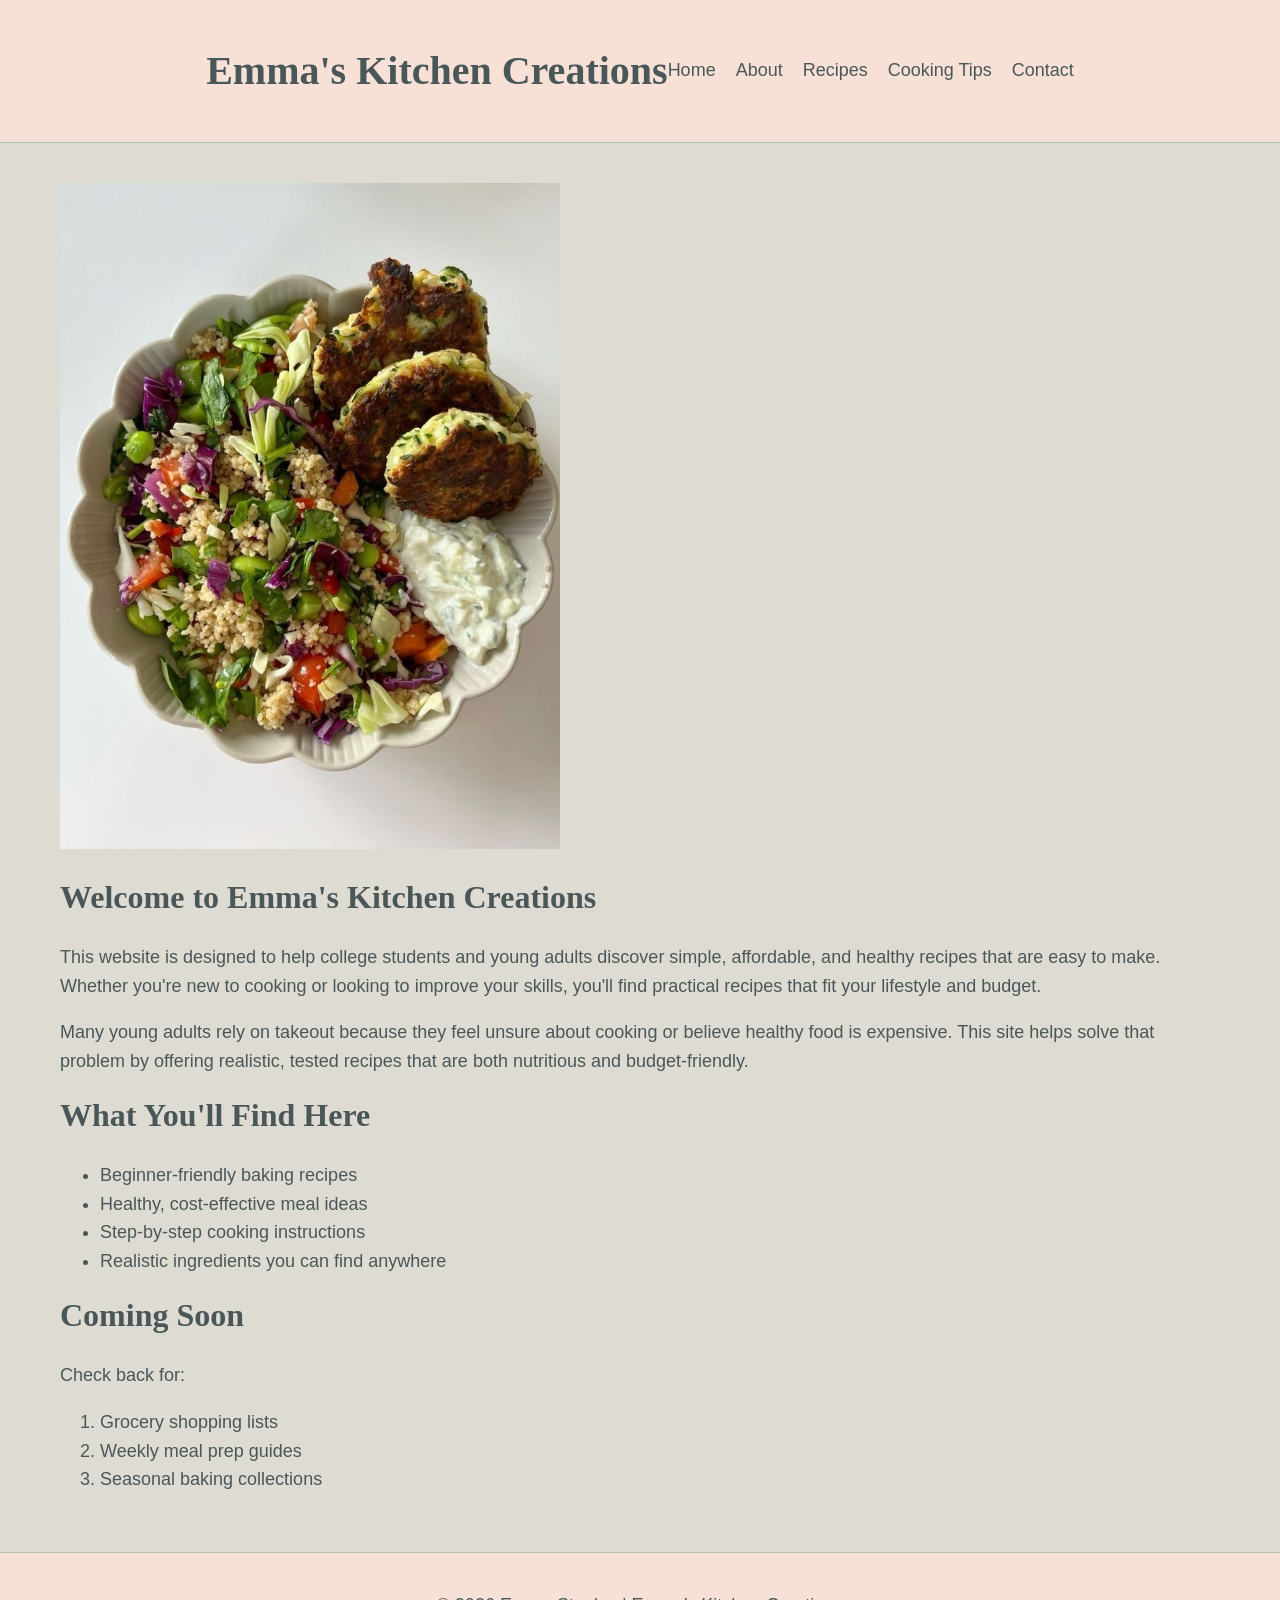
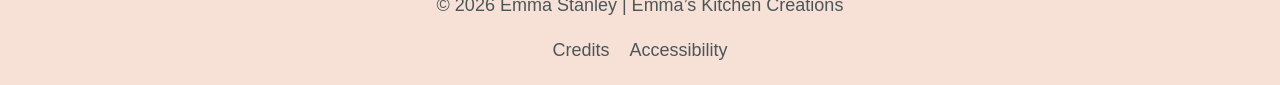
<file: emma'skitchencreations/index.html>
<!DOCTYPE html>
<html lang="en">
<head>
  <meta charset="UTF-8">
  <meta name="viewport" content="width=device-width, initial-scale=1.0">
  <title>Emma's Kitchen Creations | Home</title>
  <link rel="stylesheet" href="css/styles.css">
</head>
<body>

   <header>

    <div class="header-container">
    <h1 class="site-title">Emma's Kitchen Creations</h1>

     <nav>
      <ul class="nav-links">
        <li><a href="index.html">Home</a></li>
        <li><a href="about.html">About</a></li>
        <li><a href="recipes.html">Recipes</a></li>
        <li><a href="tips.html">Cooking Tips</a></li>
        <li><a href="contact.html">Contact</a></li>
      </ul>
    </nav>
  </div>

  </header>
<main>

  <img src="recipe1.jpg"
       alt="Zucchini patties paired with greek salad and rice recipe"
       width="500">

  <h2>Welcome to Emma's Kitchen Creations</h2>

  <p>This website is designed to help college students and young adults
  discover simple, affordable, and healthy recipes that are easy to make.
  Whether you're new to cooking or looking to improve your skills,
  you'll find practical recipes that fit your lifestyle and budget.</p>

  <p>Many young adults rely on takeout because they feel unsure about
  cooking or believe healthy food is expensive. This site helps solve
  that problem by offering realistic, tested recipes that are both
  nutritious and budget-friendly.</p>

  <h2>What You'll Find Here</h2>

  <ul>
    <li>Beginner-friendly baking recipes</li>
    <li>Healthy, cost-effective meal ideas</li>
    <li>Step-by-step cooking instructions</li>
    <li>Realistic ingredients you can find anywhere</li>
  </ul>

  <h2>Coming Soon</h2>

  <p>Check back for:</p>

  <ol>
    <li>Grocery shopping lists</li>
    <li>Weekly meal prep guides</li>
    <li>Seasonal baking collections</li>
  </ol>

</main>

<footer>
    <p>&copy; 2026 Emma Stanley | Emma’s Kitchen Creations</p>
    <nav>
         <ul class="nav-links">
        <li><a href="credits.html">Credits</a></li>
        <li><a href="accessibility.html">Accessibility</a></li>
        </ul>
    </nav>
  </footer>

</body>
</html>
</file>
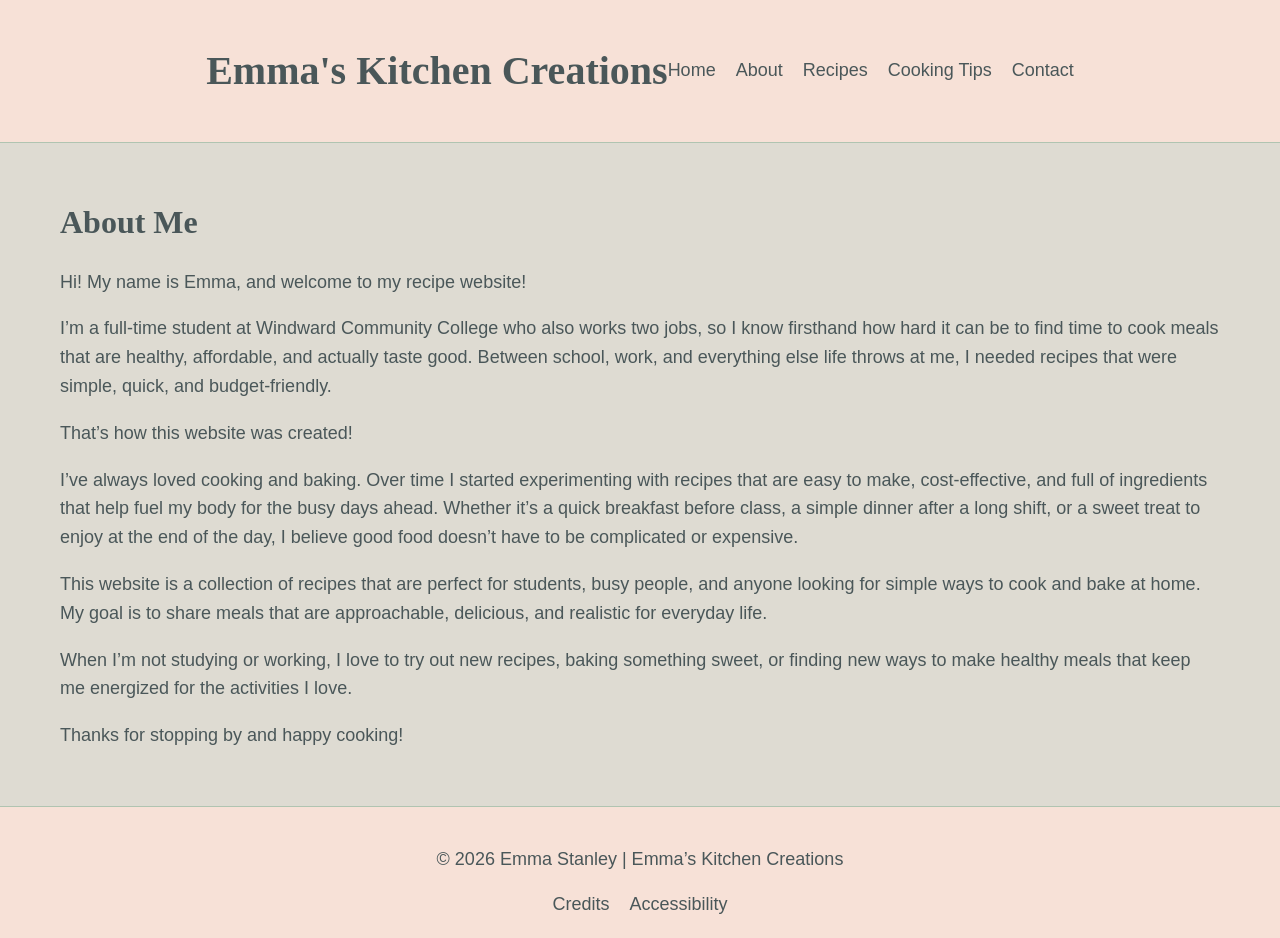
<file: emma'skitchencreations/about.html>
<!DOCTYPE html>
<html lang="en">
<head>
  <meta charset="UTF-8">
  <meta name="viewport" content="width=device-width, initial-scale=1.0">
  <title>About | Emma’s Kitchen Creations</title>
  <link rel="stylesheet" href="css/styles.css">
</head>
<body>
  <header>

    <div class="header-container">
    <h1 class="site-title">Emma's Kitchen Creations</h1>

     <nav>
      <ul class="nav-links">
        <li><a href="index.html">Home</a></li>
        <li><a href="about.html">About</a></li>
        <li><a href="recipes.html">Recipes</a></li>
        <li><a href="tips.html">Cooking Tips</a></li>
        <li><a href="contact.html">Contact</a></li>
      </ul>
    </nav>
  </div>

  </header>

  <main>
    <h2>About Me</h2>

<p>Hi! My name is Emma, and welcome to my recipe website!</p>

<p>I’m a full-time student at Windward Community College who also works two jobs, so I know firsthand how hard it can be to find time to cook meals that are healthy, affordable, and actually taste good. Between school, work, and everything else life throws at me, I needed recipes that were simple, quick, and budget-friendly.</p>

<p>That’s how this website was created!</p>

<p>I’ve always loved cooking and baking. Over time I started experimenting with recipes that are easy to make, cost-effective, and full of ingredients that help fuel my body for the busy days ahead. Whether it’s a quick breakfast before class, a simple dinner after a long shift, or a sweet treat to enjoy at the end of the day, I believe good food doesn’t have to be complicated or expensive.</p>

<p>This website is a collection of recipes that are perfect for students, busy people, and anyone looking for simple ways to cook and bake at home. My goal is to share meals that are approachable, delicious, and realistic for everyday life.</p>

<p>When I’m not studying or working, I love to try out new recipes, baking something sweet, or finding new ways to make healthy meals that keep me energized for the activities I love.</p>

<p>Thanks for stopping by and happy cooking!</p>

  </main>

  <footer>
    <p>&copy; 2026 Emma Stanley | Emma’s Kitchen Creations</p>
    <nav>
         <ul class="nav-links">
        <li><a href="credits.html">Credits</a></li>
        <li><a href="accessibility.html">Accessibility</a></li>
        </ul>
    </nav>
  </footer>

</body>
</html>
</file>
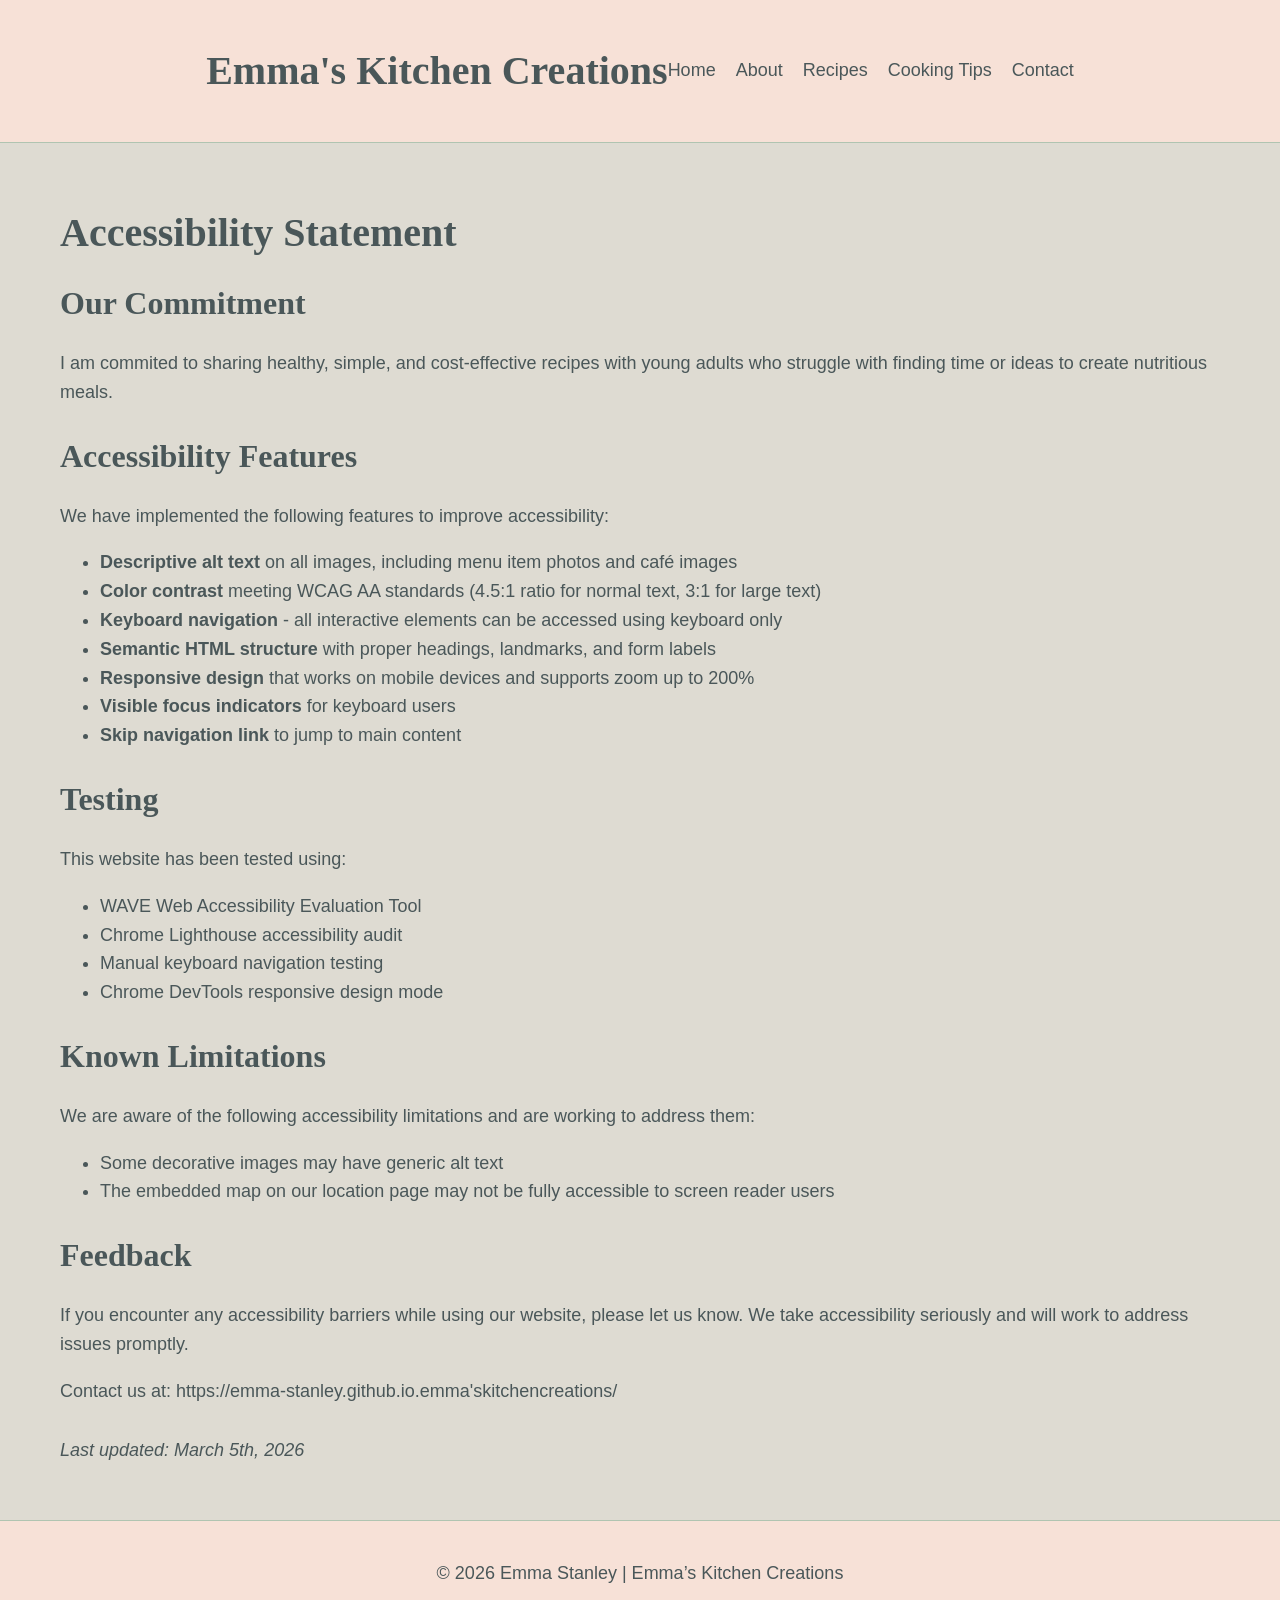
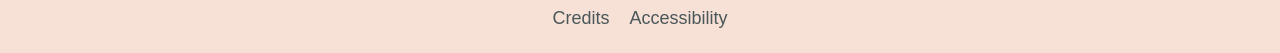
<file: emma'skitchencreations/accessibility.html>
<!DOCTYPE html>
<html lang="en">
  <head>
    <meta charset="UTF-8">
    <meta name="viewport" content="width=device-width, initial-scale=1.0">
    <title>Accessibility - Island Brews</title>
    <link rel="stylesheet" href="css/styles.css">
  </head>
  <body>
    <header>
     
    <div class="header-container">
    <h1 class="site-title">Emma's Kitchen Creations</h1>

     <nav>
      <ul class="nav-links">
        <li><a href="index.html">Home</a></li>
        <li><a href="about.html">About</a></li>
        <li><a href="recipes.html">Recipes</a></li>
        <li><a href="tips.html">Cooking Tips</a></li>
        <li><a href="contact.html">Contact</a></li>
      </ul>
    </nav>
  </div>

    </header>

    <main>
      <h1>Accessibility Statement</h1>

      <section>
        <h2>Our Commitment</h2>
        <p>I am commited to sharing healthy, simple, and cost-effective recipes with young adults who struggle with finding time or ideas to create nutritious meals.</p>
      </section>

      <section>
        <h2>Accessibility Features</h2>
        <p>We have implemented the following features to improve accessibility:</p>
        <ul>
          <li><strong>Descriptive alt text</strong> on all images, including
          menu item photos and café images</li>
          <li><strong>Color contrast</strong> meeting WCAG AA standards
          (4.5:1 ratio for normal text, 3:1 for large text)</li>
          <li><strong>Keyboard navigation</strong> - all interactive elements
          can be accessed using keyboard only</li>
          <li><strong>Semantic HTML structure</strong> with proper headings,
          landmarks, and form labels</li>
          <li><strong>Responsive design</strong> that works on mobile devices
          and supports zoom up to 200%</li>
          <li><strong>Visible focus indicators</strong> for keyboard users</li>
          <li><strong>Skip navigation link</strong> to jump to main content</li>
        </ul>
      </section>

      <section>
        <h2>Testing</h2>
        <p>This website has been tested using:</p>
        <ul>
          <li>WAVE Web Accessibility Evaluation Tool</li>
          <li>Chrome Lighthouse accessibility audit</li>
          <li>Manual keyboard navigation testing</li>
          <li>Chrome DevTools responsive design mode</li>
        </ul>
      </section>

      <section>
        <h2>Known Limitations</h2>
        <p>We are aware of the following accessibility limitations and are
        working to address them:</p>
        <ul>
          <li>Some decorative images may have generic alt text</li>
          <li>The embedded map on our location page may not be fully
          accessible to screen reader users</li>
        </ul>
      </section>

      <section>
        <h2>Feedback</h2>
        <p>If you encounter any accessibility barriers while using our website,
        please let us know. We take accessibility seriously and will work to
        address issues promptly.</p>
        <p>Contact us at:
        
        https://emma-stanley.github.io.emma'skitchencreations/</a></p>
      </section>

      <p><em>Last updated: March 5th, 2026</em></p>
    </main>

   <footer>
    <p>&copy; 2026 Emma Stanley | Emma’s Kitchen Creations</p>
    <nav>
         <ul class="nav-links">
        <li><a href="credits.html">Credits</a></li>
        <li><a href="accessibility.html">Accessibility</a></li>
        </ul>
    </nav>
  </footer>
  </body>
</html>
</file>
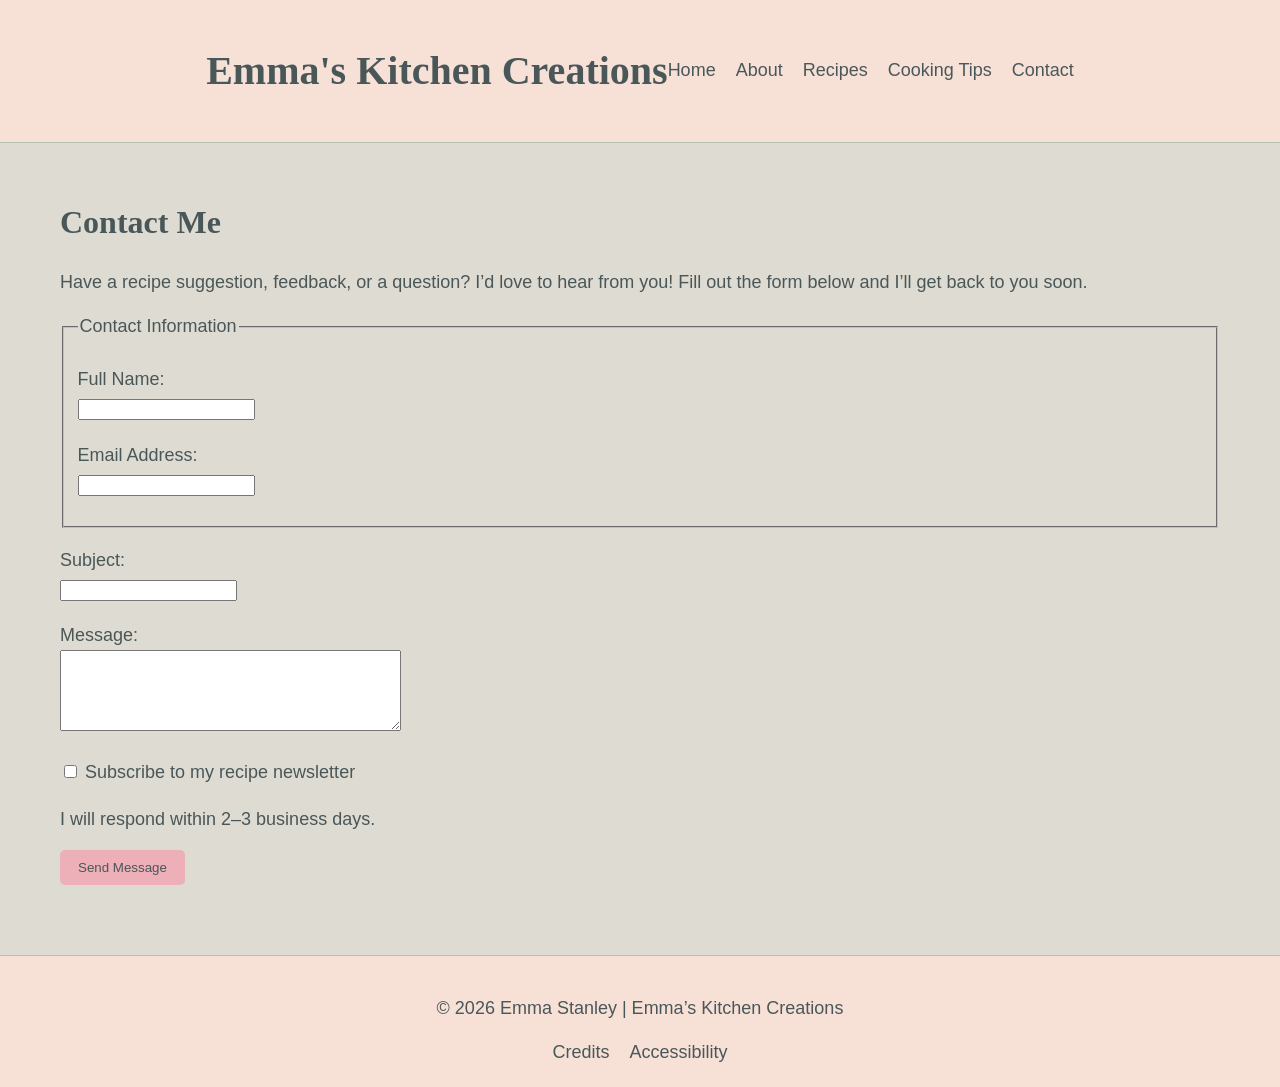
<file: emma'skitchencreations/contact.html>
<!DOCTYPE html>
<html lang="en">
<head>
  <meta charset="UTF-8">
  <meta name="viewport" content="width=device-width, initial-scale=1.0">
  <title>Contact | Emma’s Kitchen Creations</title>
  <link rel="stylesheet" href="css/styles.css">
</head>
<body>

   <header>

    <div class="header-container">
    <h1 class="site-title">Emma's Kitchen Creations</h1>

     <nav>
      <ul class="nav-links">
        <li><a href="index.html">Home</a></li>
        <li><a href="about.html">About</a></li>
        <li><a href="recipes.html">Recipes</a></li>
        <li><a href="tips.html">Cooking Tips</a></li>
        <li><a href="contact.html">Contact</a></li>
      </ul>
    </nav>
  </div>

  </header>

  <!-- Main Content -->
  <main>
    <section>
      <h2>Contact Me</h2>
      <p>
        Have a recipe suggestion, feedback, or a question? I’d love to hear from you!
        Fill out the form below and I’ll get back to you soon.
      </p>

      <form action="#" method="post">
        
        <fieldset>
          <legend>Contact Information</legend>

          <p>
            <label for="name">Full Name:</label><br>
            <input type="text" id="name" name="name" required>
          </p>

          <p>
            <label for="email">Email Address:</label><br>
            <input type="email" id="email" name="email" required>
          </p>

        </fieldset>

        <p>
          <label for="subject">Subject:</label><br>
          <input type="text" id="subject" name="subject">
        </p>

        <p>
          <label for="message">Message:</label><br>
          <textarea id="message" name="message" rows="5" cols="40" required></textarea>
        </p>

        <p>
          <input type="checkbox" id="newsletter" name="newsletter">
          <label for="newsletter">Subscribe to my recipe newsletter</label>
        </p>

        <p>
          I will respond within 2–3 business days.
        </p>

        <button type="submit">Send Message</button>

      </form>
    </section>
  </main>

  <!-- Footer -->
  <footer>
    <p>&copy; 2026 Emma Stanley | Emma’s Kitchen Creations</p>
    <nav>
         <ul class="nav-links">
        <li><a href="credits.html">Credits</a></li>
        <li><a href="accessibility.html">Accessibility</a></li>
        </ul>
    </nav>
  </footer>

</body>
</html>
</file>
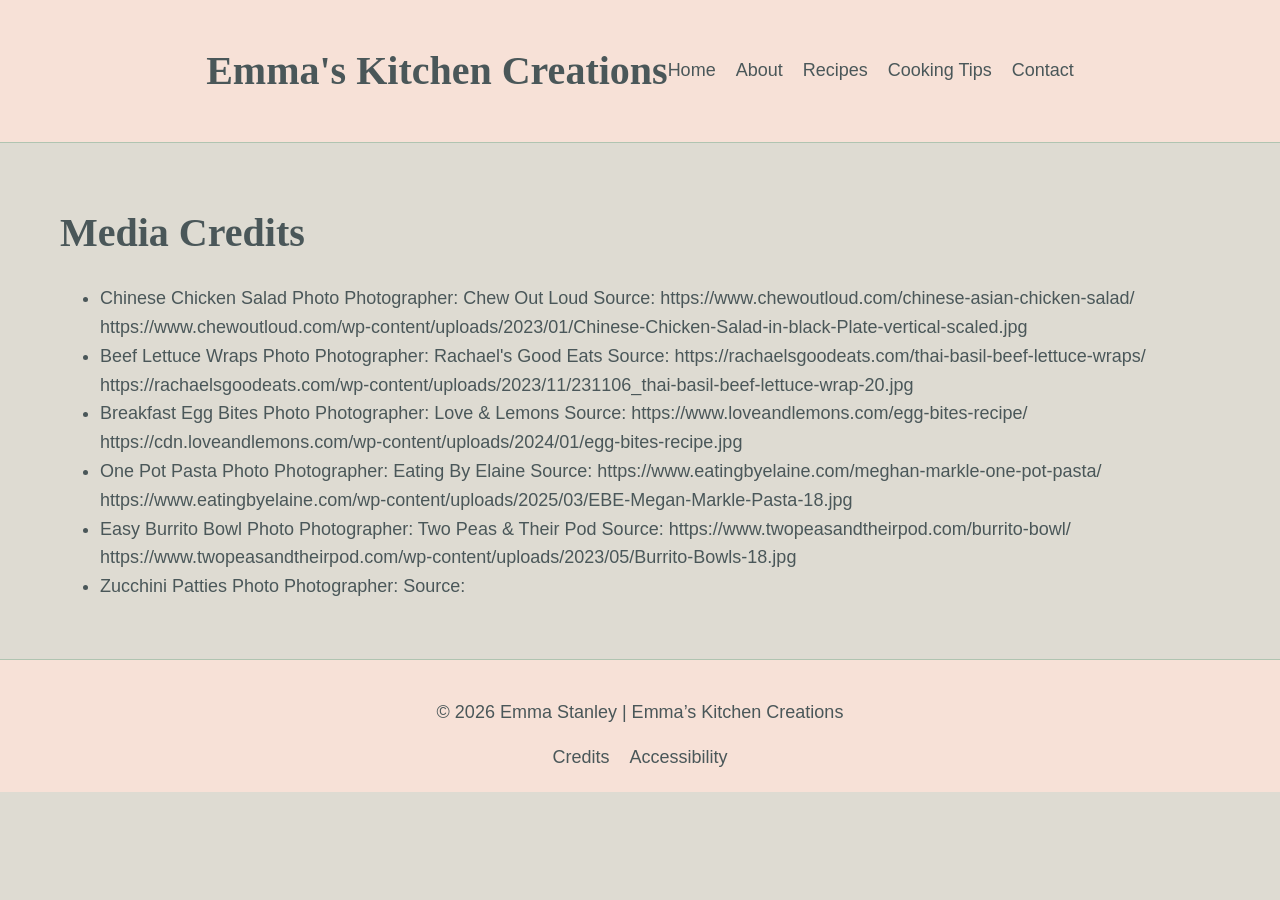
<file: emma'skitchencreations/credits.html>
<!DOCTYPE html>
<html lang="en">
<head>
  <meta charset="UTF-8">
  <meta name="viewport" content="width=device-width, initial-scale=1.0">
  <title>About | Emma’s Kitchen Creations</title>
  <link rel="stylesheet" href="css/styles.css">
</head>
<body>
  <header>

    <div class="header-container">
    <h1 class="site-title">Emma's Kitchen Creations</h1>

     <nav>
      <ul class="nav-links">
        <li><a href="index.html">Home</a></li>
        <li><a href="about.html">About</a></li>
        <li><a href="recipes.html">Recipes</a></li>
        <li><a href="tips.html">Cooking Tips</a></li>
        <li><a href="contact.html">Contact</a></li>
      </ul>
    </nav>
  </div>
</header>
<main>
<h1>Media Credits</h1>

<ul>

  <li>
    Chinese Chicken Salad Photo  
    Photographer: Chew Out Loud  
    Source: https://www.chewoutloud.com/chinese-asian-chicken-salad/   
    https://www.chewoutloud.com/wp-content/uploads/2023/01/Chinese-Chicken-Salad-in-black-Plate-vertical-scaled.jpg
  </li>

  <li>
    Beef Lettuce Wraps Photo
    Photographer: Rachael's Good Eats
    Source: https://rachaelsgoodeats.com/thai-basil-beef-lettuce-wraps/
    https://rachaelsgoodeats.com/wp-content/uploads/2023/11/231106_thai-basil-beef-lettuce-wrap-20.jpg
  </li>

  <li>
    Breakfast Egg Bites Photo
    Photographer: Love & Lemons
    Source: https://www.loveandlemons.com/egg-bites-recipe/
    https://cdn.loveandlemons.com/wp-content/uploads/2024/01/egg-bites-recipe.jpg
  </li>

  <li>
    One Pot Pasta Photo
    Photographer: Eating By Elaine
    Source: https://www.eatingbyelaine.com/meghan-markle-one-pot-pasta/
    https://www.eatingbyelaine.com/wp-content/uploads/2025/03/EBE-Megan-Markle-Pasta-18.jpg
  </li>

  <li>
    Easy Burrito Bowl Photo
    Photographer: Two Peas & Their Pod
    Source: https://www.twopeasandtheirpod.com/burrito-bowl/
    https://www.twopeasandtheirpod.com/wp-content/uploads/2023/05/Burrito-Bowls-18.jpg
  </li>

  <li>
    Zucchini Patties Photo
    Photographer:    
    Source:   
    
  </li>
</ul>
</main>
 <footer>
    <p>&copy; 2026 Emma Stanley | Emma’s Kitchen Creations</p>
    <nav>
         <ul class="nav-links">
        <li><a href="credits.html">Credits</a></li>
        <li><a href="accessibility.html">Accessibility</a></li>
        </ul>
    </nav>
  </footer>

</html>
</file>
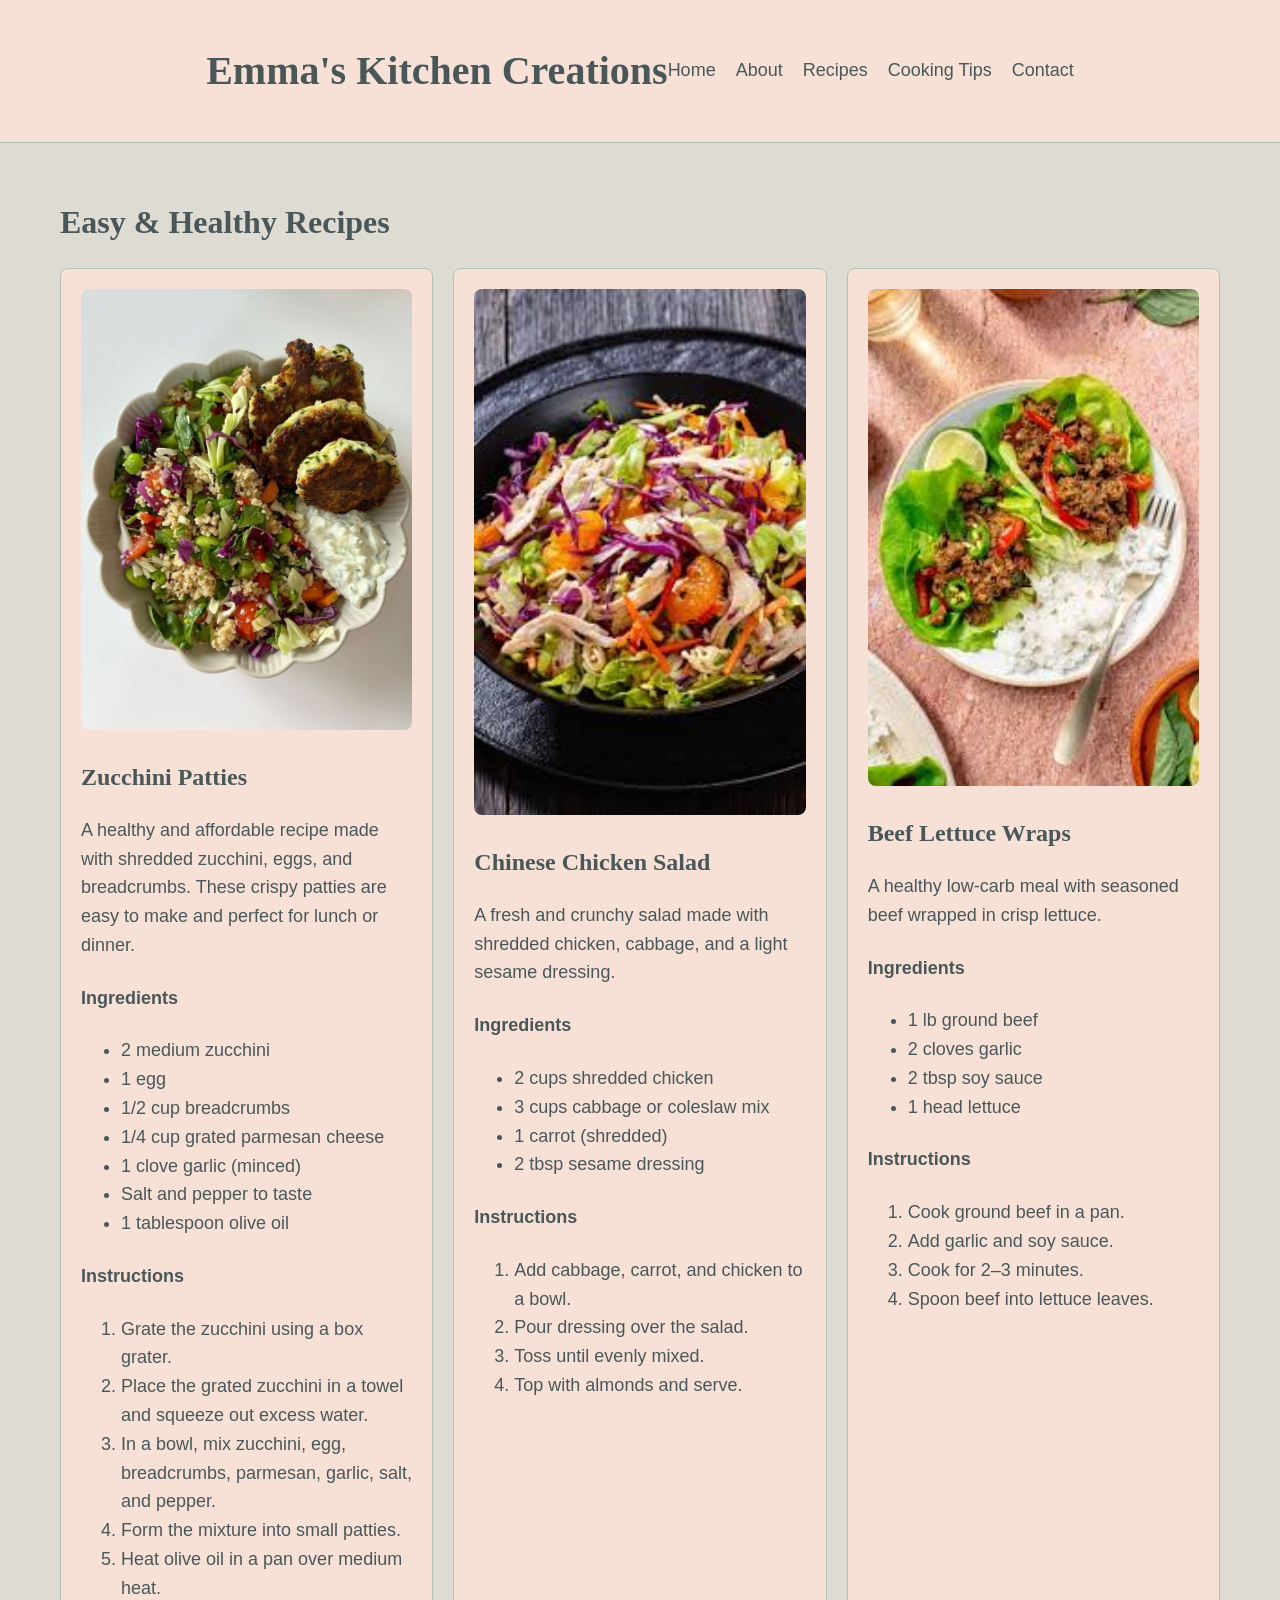
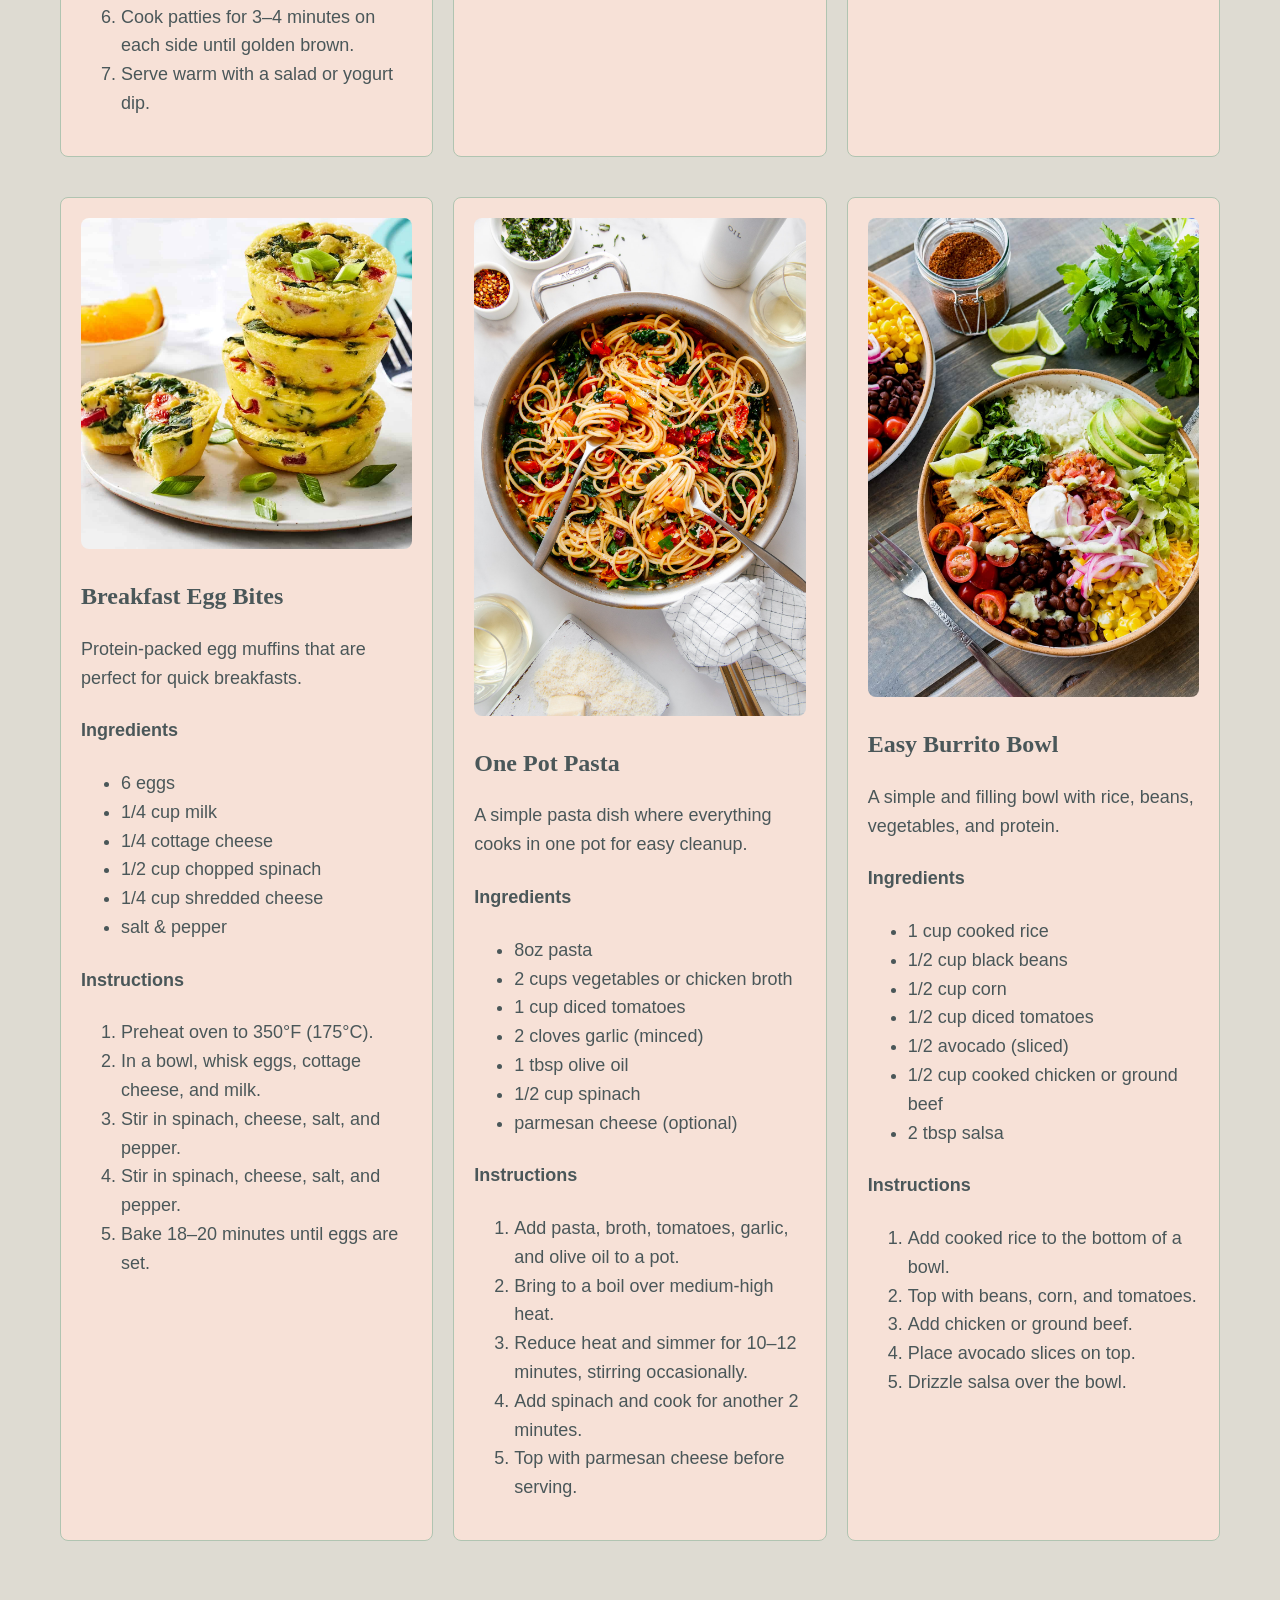
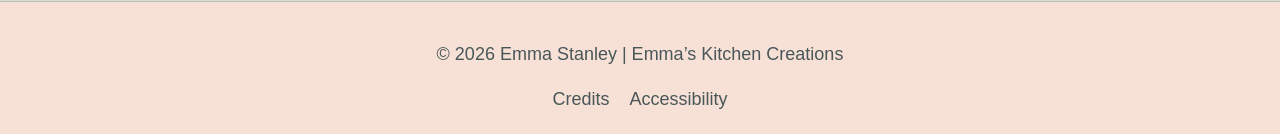
<file: emma'skitchencreations/recipes.html>
<!DOCTYPE html>
<html lang="en">
<head>
  <meta charset="UTF-8">
  <meta name="viewport" content="width=device-width, initial-scale=1.0">
  <title>Page Title - Site Name</title>
  <link rel="stylesheet" href="css/styles.css">
</head>
<body>
   <header>

    <div class="header-container">
    <h1 class="site-title">Emma's Kitchen Creations</h1>

     <nav>
      <ul class="nav-links">
        <li><a href="index.html">Home</a></li>
        <li><a href="about.html">About</a></li>
        <li><a href="recipes.html">Recipes</a></li>
        <li><a href="tips.html">Cooking Tips</a></li>
        <li><a href="contact.html">Contact</a></li>
      </ul>
    </nav>
  </div>

  </header>

  <main>

<h2>Easy & Healthy Recipes</h2>

<div class="recipe-grid">

  <div class="card">
    <img src="recipe1.jpg" alt="Zucchini patties with greek salad">
    <h3>Zucchini Patties</h3>
    <p>A healthy and affordable recipe made with shredded zucchini, eggs, and breadcrumbs. 
  These crispy patties are easy to make and perfect for lunch or dinner.</p>

  <h4>Ingredients</h4>
  <ul>
    <li>2 medium zucchini</li>
    <li>1 egg</li>
    <li>1/2 cup breadcrumbs</li>
    <li>1/4 cup grated parmesan cheese</li>
    <li>1 clove garlic (minced)</li>
    <li>Salt and pepper to taste</li>
    <li>1 tablespoon olive oil</li>
  </ul>

  <h4>Instructions</h4>
  <ol>
    <li>Grate the zucchini using a box grater.</li>
    <li>Place the grated zucchini in a towel and squeeze out excess water.</li>
    <li>In a bowl, mix zucchini, egg, breadcrumbs, parmesan, garlic, salt, and pepper.</li>
    <li>Form the mixture into small patties.</li>
    <li>Heat olive oil in a pan over medium heat.</li>
    <li>Cook patties for 3–4 minutes on each side until golden brown.</li>
    <li>Serve warm with a salad or yogurt dip.</li>
  </ol>
</div>

  <div class="card">
    <img src="recipe2.jpg" alt="Chinese Chicken Salad">
    <h3>Chinese Chicken Salad</h3>
     <p>A fresh and crunchy salad made with shredded chicken, cabbage, and a light sesame dressing.</p>

      <h4>Ingredients</h4>
      <ul>
        <li>2 cups shredded chicken</li>
        <li>3 cups cabbage or coleslaw mix</li>
        <li>1 carrot (shredded)</li>
        <li>2 tbsp sesame dressing</li>
      </ul>

      <h4>Instructions</h4>
      <ol>
        <li>Add cabbage, carrot, and chicken to a bowl.</li>
        <li>Pour dressing over the salad.</li>
        <li>Toss until evenly mixed.</li>
        <li>Top with almonds and serve.</li>
      </ol>

    </div>


     <div class="card">
      <img src="recipe3.jpg" alt="Beef lettuce wraps with green onions">

      <h3>Beef Lettuce Wraps</h3>

      <p>A healthy low-carb meal with seasoned beef wrapped in crisp lettuce.</p>

      <h4>Ingredients</h4>
      <ul>
        <li>1 lb ground beef</li>
        <li>2 cloves garlic</li>
        <li>2 tbsp soy sauce</li>
        <li>1 head lettuce</li>
      </ul>

      <h4>Instructions</h4>
      <ol>
        <li>Cook ground beef in a pan.</li>
        <li>Add garlic and soy sauce.</li>
        <li>Cook for 2–3 minutes.</li>
        <li>Spoon beef into lettuce leaves.</li>
      </ol>

    </div>


     <div class="card">
      <img src="recipe4.jpg" alt="Breakfast Egg Bites">

      <h3>Breakfast Egg Bites</h3>

      <p>Protein-packed egg muffins that are perfect for quick breakfasts.</p>

      <h4>Ingredients</h4>
      <ul>
        <li>6 eggs</li>
        <li>1/4 cup milk</li>
        <li>1/4 cottage cheese</li>
        <li>1/2 cup chopped spinach</li>
        <li>1/4 cup shredded cheese</li>
        <li>salt & pepper</li>
      </ul>

      <h4>Instructions</h4>
      <ol>
        <li>Preheat oven to 350°F (175°C).</li>
        <li>In a bowl, whisk eggs, cottage cheese, and milk.</li>
        <li>Stir in spinach, cheese, salt, and pepper.</li>
        <li>Stir in spinach, cheese, salt, and pepper.</li>
        <li>Bake 18–20 minutes until eggs are set.</li>
      </ol>

    </div>


    <div class="card">
      <img src="recipe5.jpg" alt="One Pot Pasta">

      <h3>One Pot Pasta</h3>

      <p>A simple pasta dish where everything cooks in one pot for easy cleanup.</p>

      <h4>Ingredients</h4>
      <ul>
        <li>8oz pasta</li>
        <li>2 cups vegetables or chicken broth</li>
        <li>1 cup diced tomatoes</li>
        <li>2 cloves garlic (minced)</li>
        <li>1 tbsp olive oil</li>
        <li>1/2 cup spinach</li>
        <li>parmesan cheese (optional)</li>
      </ul>

      <h4>Instructions</h4>
      <ol>
        <li>Add pasta, broth, tomatoes, garlic, and olive oil to a pot.</li>
        <li>Bring to a boil over medium-high heat.</li>
        <li>Reduce heat and simmer for 10–12 minutes, stirring occasionally.</li>
        <li>Add spinach and cook for another 2 minutes.</li>
        <li>Top with parmesan cheese before serving.</li>
      </ol>

    </div>


     <div class="card">
      <img src="recipe6.jpg" alt="Easy Burrito Bowl">

      <h3>Easy Burrito Bowl</h3>

      <p>A simple and filling bowl with rice, beans, vegetables, and protein.</p>

      <h4>Ingredients</h4>
      <ul>
        <li>1 cup cooked rice</li>
        <li>1/2 cup black beans</li>
        <li>1/2 cup corn</li>
        <li>1/2 cup diced tomatoes</li>
        <li>1/2 avocado (sliced)</li>
        <li>1/2 cup cooked chicken or ground beef</li>
        <li>2 tbsp salsa</li>
      </ul>

      <h4>Instructions</h4>
      <ol>
        <li>Add cooked rice to the bottom of a bowl.</li>
        <li>Top with beans, corn, and tomatoes.</li>
        <li>Add chicken or ground beef.</li>
        <li>Place avocado slices on top.</li>
        <li>Drizzle salsa over the bowl.</li>
      </ol>

    </div>

</main>
  <footer>
    <p>&copy; 2026 Emma Stanley | Emma’s Kitchen Creations</p>
    <nav>
         <ul class="nav-links">
        <li><a href="credits.html">Credits</a></li>
        <li><a href="accessibility.html">Accessibility</a></li>
        </ul>
    </nav>
  </footer>
</body>
</html>
</file>
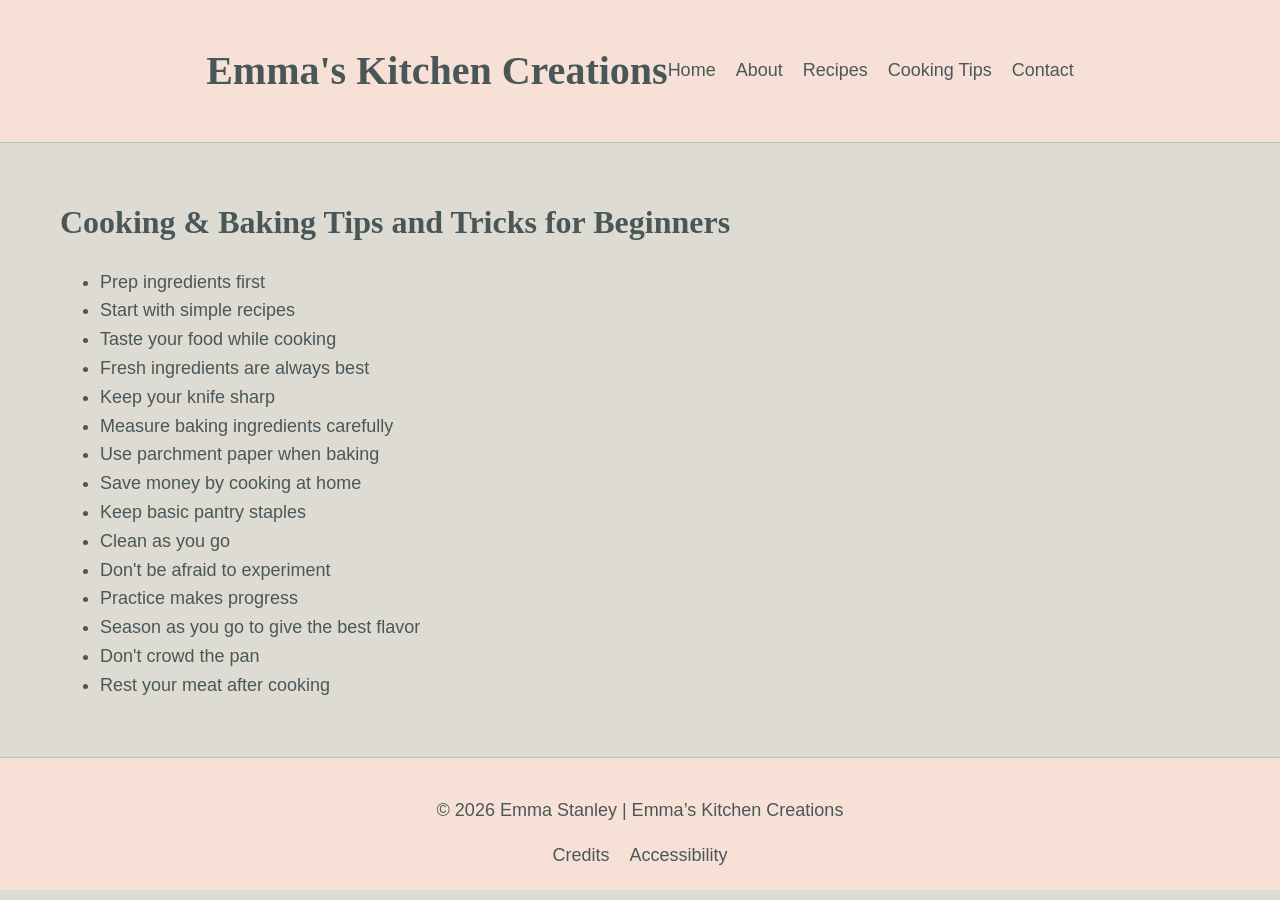
<file: emma'skitchencreations/tips.html>
<!DOCTYPE html>
<html lang="en">
<head>
  <meta charset="UTF-8">
  <meta name="viewport" content="width=device-width, initial-scale=1.0">
  <title>Cooking Tips | Emma’s Kitchen Creations</title>
  <link rel="stylesheet" href="css/styles.css">
</head>
<body>

   <header>

    <div class="header-container">
    <h1 class="site-title">Emma's Kitchen Creations</h1>

     <nav>
      <ul class="nav-links">
        <li><a href="index.html">Home</a></li>
        <li><a href="about.html">About</a></li>
        <li><a href="recipes.html">Recipes</a></li>
        <li><a href="tips.html">Cooking Tips</a></li>
        <li><a href="contact.html">Contact</a></li>
      </ul>
    </nav>
  </div>

  </header>

  <main>
    <h2>Cooking & Baking Tips and Tricks for Beginners</h2>

  <ul>
     <li>Prep ingredients first</li>
     <li>Start with simple recipes</li>
     <li>Taste your food while cooking</li>
     <li>Fresh ingredients are always best </li>
     <li>Keep your knife sharp</li>
     <li>Measure baking ingredients carefully</li>
     <li>Use parchment paper when baking</li>
     <li>Save money by cooking at home</li>
     <li>Keep basic pantry staples</li>
     <li>Clean as you go</li>
     <li>Don't be afraid to experiment</li>
     <li>Practice makes progress</li>
     <li>Season as you go to give the best flavor</li>
     <li>Don't crowd the pan</li>
     <li>Rest your meat after cooking</li>

    
  </main>

  <footer>
    <p>&copy; 2026 Emma Stanley | Emma’s Kitchen Creations</p>
    <nav>
         <ul class="nav-links">
        <li><a href="credits.html">Credits</a></li>
        <li><a href="accessibility.html">Accessibility</a></li>
        </ul>
    </nav>
  </footer>

</body>
</html>
</file>
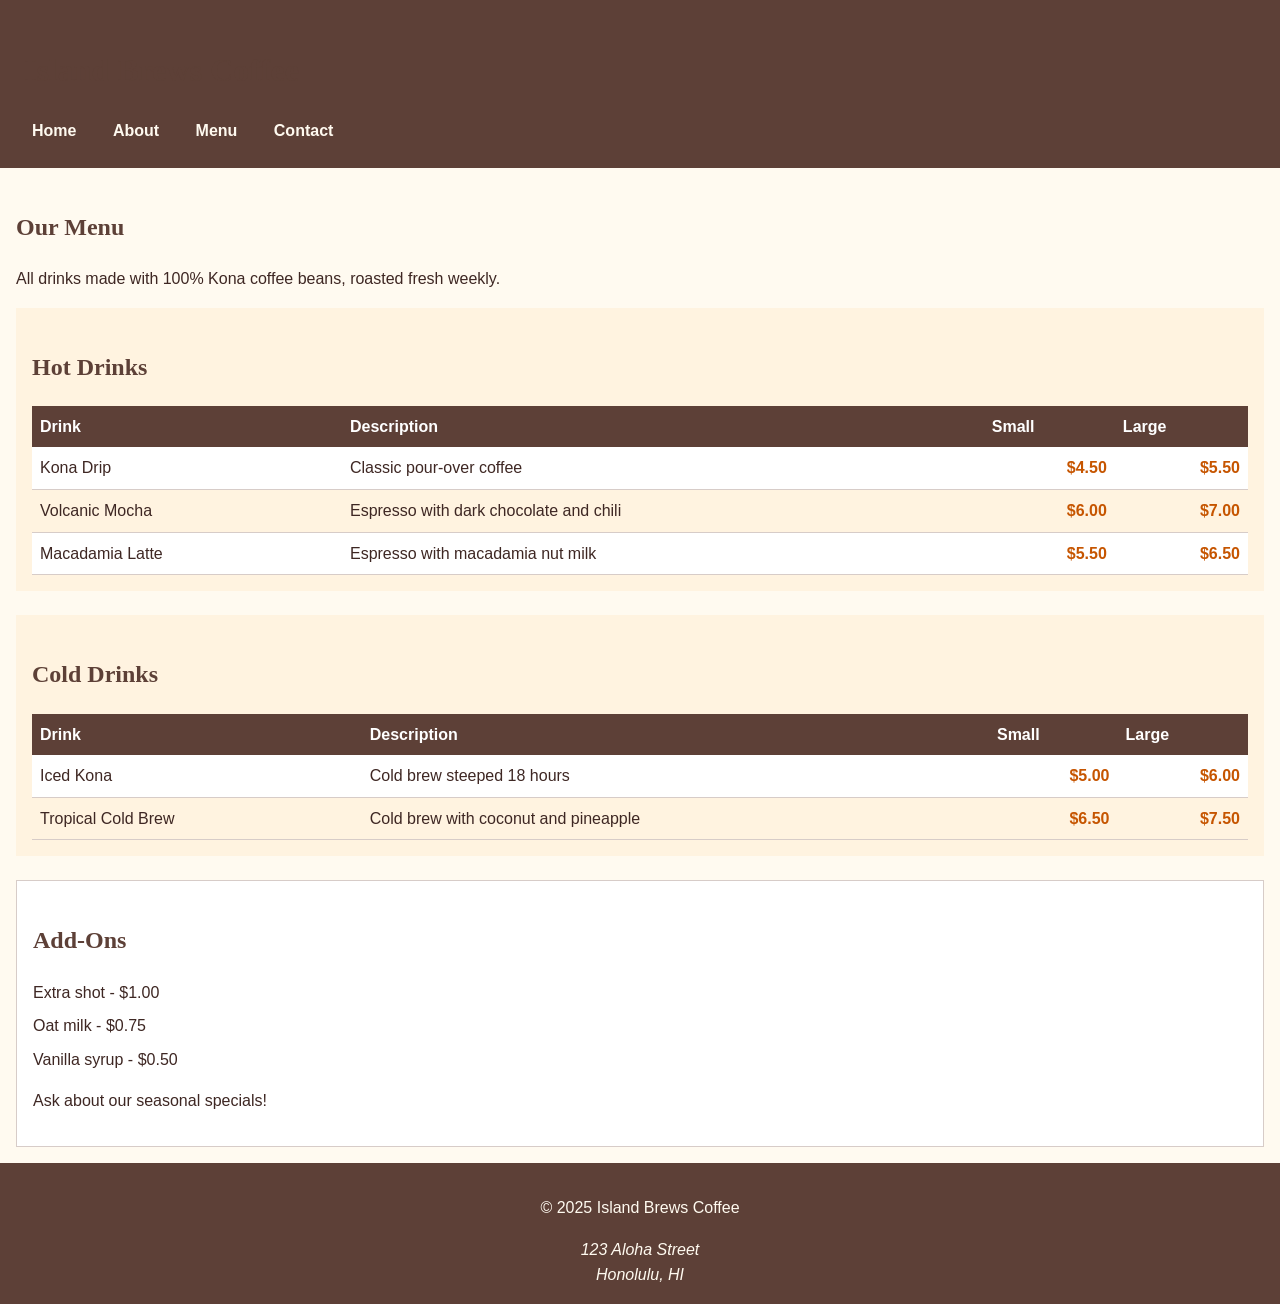
<file: island-brews/menu.html>
<!DOCTYPE html>
<html lang="en">
<head>
  <meta charset="UTF-8">
  <meta name="viewport" content="width=device-width, initial-scale=1.0">
  <title>Menu | Island Brews Coffee</title>
  <link rel="stylesheet" href="styles.css">
</head>
<body>

  <header>
    <h1>Island Brews Coffee</h1>
    <nav>
      <ul>
        <li><a href="index.html">Home</a></li>
        <li><a href="about.html">About</a></li>
        <li><a href="menu.html">Menu</a></li>
        <li><a href="contact.html">Contact</a></li>
      </ul>
    </nav>
  </header>

  <main>
    <h2>Our Menu</h2>
    <p>All drinks made with 100% Kona coffee beans, roasted fresh weekly.</p>

    <section>
      <h2>Hot Drinks</h2>
      <table>
        <thead>
          <tr>
            <th scope="col">Drink</th>
            <th scope="col">Description</th>
            <th scope="col">Small</th>
            <th scope="col">Large</th>
          </tr>
        </thead>
        <tbody>
          <tr>
            <td>Kona Drip</td>
            <td>Classic pour-over coffee</td>
            <td>$4.50</td>
            <td>$5.50</td>
          </tr>
          <tr>
            <td>Volcanic Mocha</td>
            <td>Espresso with dark chocolate and chili</td>
            <td>$6.00</td>
            <td>$7.00</td>
          </tr>
          <tr>
            <td>Macadamia Latte</td>
            <td>Espresso with macadamia nut milk</td>
            <td>$5.50</td>
            <td>$6.50</td>
          </tr>
        </tbody>
      </table>
    </section>

    <section>
      <h2>Cold Drinks</h2>
      <table>
        <thead>
          <tr>
            <th scope="col">Drink</th>
            <th scope="col">Description</th>
            <th scope="col">Small</th>
            <th scope="col">Large</th>
          </tr>
        </thead>
        <tbody>
          <tr>
            <td>Iced Kona</td>
            <td>Cold brew steeped 18 hours</td>
            <td>$5.00</td>
            <td>$6.00</td>
          </tr>
          <tr>
            <td>Tropical Cold Brew</td>
            <td>Cold brew with coconut and pineapple</td>
            <td>$6.50</td>
            <td>$7.50</td>
          </tr>
        </tbody>
      </table>
    </section>

    <aside>
      <h2>Add-Ons</h2>
      <ul>
        <li>Extra shot - $1.00</li>
        <li>Oat milk - $0.75</li>
        <li>Vanilla syrup - $0.50</li>
      </ul>
      <p>Ask about our seasonal specials!</p>
    </aside>

  </main>

  <footer>
    <p>&copy; 2025 Island Brews Coffee</p>
    <address>
      123 Aloha Street<br>
      Honolulu, HI
    </address>
  </footer>

</body>
</html>
</file>
<file: emma'skitchencreations/css/styles.css>
/* ===================
   Color Scheme
   ===================
   Primary: #F7E1D7 (powder petal)
   Primary hover: #EDAFB8 (cherry blossom)
   Text: #4A5759 (iron grey)
   Text muted: #6b7280
   Background: #DEDBD2 (dust grey)
   Border: #B0C4B1 (ash grey)
*/

/* ===================
   Reset & Base
   =================== */

* {
    box-sizing: border-box;
}

body {
    margin: 0;
    font-family: 'Segoe UI', Tahoma, sans-serif;
    font-size: 16px;
    line-height: 1.6;
    color: #4A5759;
    background-color: #DEDBD2;
}

/* Responsive Images */
img {
  max-width: 100%;
  height: auto;
}

/* ===================
   Typography
   =================== */

h1, h2, h3 {
    font-family: Georgia, serif;
    line-height: 1.2;
    color: #4A5759;
}

h1 {
    font-size: 2.5rem;
}

h2 {
    font-size: 2rem;
    margin-top: 20px;
}

h3 {
    font-size: 1.5rem;
}

p {
    margin-bottom: 16px;
}

/* Links */

a {
    color: #EDAFB8;
}

a:hover {
    color: #4A5759;
    text-decoration: none;
}

/* ===================
   Layout
   =================== */

header {
    padding: 20px;
    background-color: #F7E1D7;
    border-bottom: 1px solid #B0C4B1;
    
    display: flex;
    flex-direction: column;
    align-items: center;
}


main {
    padding: 40px 20px;
    max-width: 1000px;
    margin: 0 auto;
}

footer {
    padding: 20px;
    border-top: 1px solid #B0C4B1;
    text-align: center;
    background-color: #F7E1D7;
}

/* ===================
   Navigation
   =================== */
/* ===================
   Navigation (Flexbox)
   =================== */

.header-container {
    display: flex;
    justify-content: space-between;
    align-items: center;
    max-width: 1000px;
    margin: 0 auto;
}

.nav-links {
    display: flex;
    list-style: none;
    gap: 20px;
    padding: 0;
    margin: 0;
    flex-wrap: wrap;
    justify-content: center;
}

.nav-links a {
    text-decoration: none;
    font-weight: 500;
    color: #4A5759;
}

.nav-links a:hover {
    color: #EDAFB8;
}

/* ===================
   Components
   =================== */

.recipe-grid {
    display: flex;
    gap: 20px;
    flex-wrap: wrap;
}

.card {
    flex: 1 1 250px;
    background-color: #F7E1D7;
    border: 1px solid #B0C4B1;
    border-radius: 8px;
    padding: 15px;
}

.card img {
    width: 100%;
    border-radius: 8px;
}

/* Section spacing */

section {
    margin-bottom: 30px;
}

/* Simple card-style blocks (useful for recipes later) */

.card {
    background-color: #F7E1D7;
    border: 1px solid #B0C4B1;
    padding: 20px;
    border-radius: 8px;
    margin-bottom: 20px;
}

/* Buttons */

button {
    background-color: #EDAFB8;
    color: #4A5759;
    border: none;
    padding: 10px 18px;
    border-radius: 5px;
    cursor: pointer;
}

button:hover {
    background-color: #F7E1D7;
}

/* ===== Tablet (768px and up) ===== */

@media (min-width: 768px) {

  header {
    flex-direction: row;
    justify-content: space-between;
  }

  .nav-links {
  flex-direction: row;
  gap: 20px;
}

 .recipe-grid {
  flex-direction: row;
  flex-wrap: wrap;
}

  .card {
    flex: 1 1 45%;
  }

}
/* ===== Desktop (1024px and up) ===== */

@media (min-width: 1024px) {

  main {
    max-width: 1200px;
    margin: 0 auto;
  }

  body {
    font-size: 18px;
  }

  .card {
    flex: 1 1 30%;
  }

}
</file>
<file: island-brews/styles.css>
/* ===================
   Island Brews Menu Styles
   =================== */

/* ===================
   Reset & Base Styles
   =================== */

/* Apply box-sizing: border-box to all elements */
* {
    box-sizing: border-box;
}

/* Body styles */
body {
    font-family: 'Segoe UI', Tahoma, sans-serif;
    font-size: 16px;
    line-height: 1.6;
    color: #3E2723; /* Dark Roast */
    background-color: #FFFAF0; /* Cream */
    margin: 0;
}

/* ===================
   Typography
   =================== */

/* Heading styles */
h1, h2 {
    font-family: Georgia, serif;
    color: #5D4037; /* Coffee Brown */
}

/* h1 size */
h1 {
    font-size: 2em;
}

/* h2 size and spacing */
h2 {
    font-size: 1.5em;
    margin-top: 24px;
}

/* Paragraph spacing */
p {
    margin-bottom: 16px;
}

/* ===================
   Links
   =================== */

/* Default link color */
a {
    color: #5D4037;
    text-decoration: none;
}

/* Hover and focus */
a:hover,
a:focus {
    color: #8D6E63; /* Light Brown */
}

/* ===================
   Header
   =================== */

header {
    background-color: #5D4037;
    color: #FFFAF0;
    padding: 24px;
}

/* ===================
   Navigation
   =================== */

nav ul {
    list-style: none;
    padding: 0;
    margin: 8px 0 0 0;
}

nav li {
    display: inline-block;
    margin-right: 16px;
}

nav a {
    color: #FFFAF0;
    padding: 8px;
    font-weight: bold;
}

nav a:hover,
nav a:focus {
    color: #8D6E63;
}

/* ===================
   Main Content
   =================== */

main {
    padding: 16px;
}

/* ===================
   Menu Sections
   =================== */

section {
    background-color: #FFF3E0; /* Light Peach */
    padding: 16px;
    margin-bottom: 24px;
}

/* ===================
   Tables
   =================== */

table {
    width: 100%;
    border-collapse: collapse;
}

/* Table header */
th {
    background-color: #5D4037;
    color: #FFFFFF;
    padding: 8px;
    text-align: left;
}

/* Table cells */
td {
    padding: 8px;
    border-bottom: 1px solid #D7CCC8;
}

/* Alternating rows */
tbody tr:nth-child(even) {
    background-color: #FFF3E0;
}

tbody tr:nth-child(odd) {
    background-color: #FFFFFF;
}

/* Price columns */
td:nth-child(3),
td:nth-child(4) {
    text-align: right;
    color: #C65500; /* Tropical Orange */
    font-weight: bold;
}

/* ===================
   Sidebar (Add-Ons)
   =================== */

aside {
    background-color: #FFFFFF;
    border: 1px solid #D7CCC8;
    padding: 16px;
}

aside ul {
    list-style: none;
    padding: 0;
}

aside li {
    margin-bottom: 8px;
}

/* ===================
   Footer
   =================== */

footer {
    background-color: #5D4037;
    color: #FFFAF0;
    padding: 16px;
    text-align: center;
}
</file>
